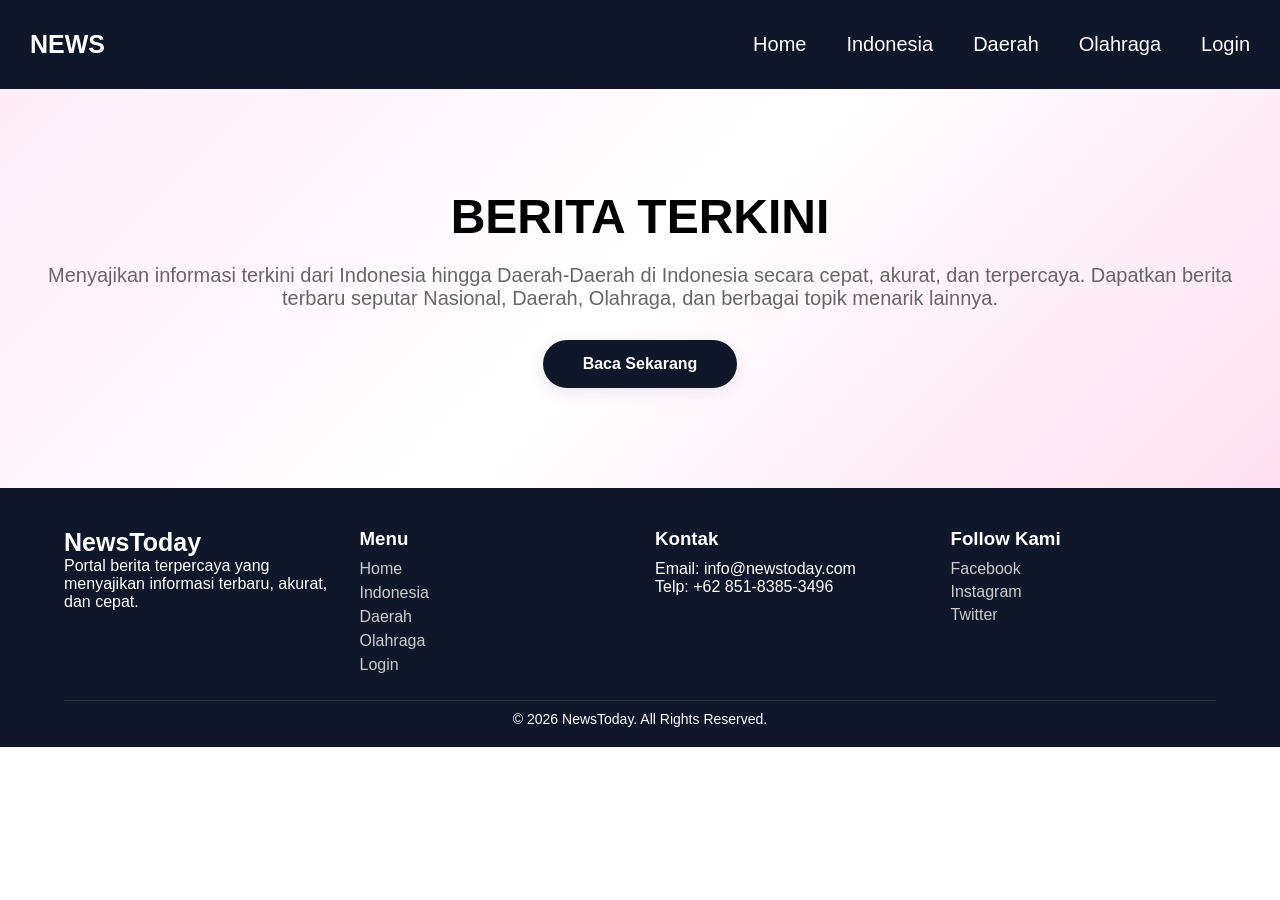
<file: index.html>
<!DOCTYPE html>
<html lang="en">
<head>
    <meta charset="UTF-8">
    <meta name="viewport" content="width=device-width, initial-scale=1.0">
    <title>News</title>
    <link rel="stylesheet" href="index.css">
</head>
<body>
    <nav class="navbar">
    <div class="logo">NEWS</div>
    <ul class="nav-berita">
        <li><a href="index.html">Home</a></li>
        <li><a href="Indonesia.html">Indonesia</a></li>
        <li><a href="Daerah.html">Daerah</a></li>
        <li><a href="Olahraga.html">Olahraga</a></li>
        <li><a href="Akun.html">Login</a></li>

    </ul>
</nav>
<!-- Hero Section -->
    <section id="home" class="hero">
        <div class="hero-content">
            <h2>BERITA TERKINI</h2>
            <p>Menyajikan informasi terkini dari Indonesia hingga Daerah-Daerah di Indonesia secara cepat, akurat, dan terpercaya. 
                Dapatkan berita terbaru seputar Nasional, Daerah, Olahraga, dan berbagai topik menarik lainnya.</p>
            <a href="Indonesia.html" class="btn">Baca Sekarang</a>
        </div>
    </section>
<!-- Footer -->
    <footer>
        <footer class="footer">
    <div class="footer-container">

        <!-- Logo & Deskripsi -->
        <div class="footer-col">
            <h2 class="logo">NewsToday</h2>
            <p>Portal berita terpercaya yang menyajikan informasi terbaru, akurat, dan cepat.</p>
        </div>

        <!-- Menu -->
        <div class="footer-col">
            <h3>Menu</h3>
            <ul>
                <li><a href="#">Home</a></li>
                <li><a href="#">Indonesia</a></li>
                <li><a href="#">Daerah</a></li>
                <li><a href="#">Olahraga</a></li>
                <li><a href="#">Login</a></li>
            </ul>
        </div>

        <!-- Kontak -->
        <div class="footer-col">
            <h3>Kontak</h3>
            <p>Email: info@newstoday.com</p>
            <p>Telp: +62 851-8385-3496</p>
        </div>

        <!-- Sosial Media -->
        <div class="footer-col">
            <h3>Follow Kami</h3>
            <div class="social">
                <a href="#">Facebook</a>
                <a href="#">Instagram</a>
                <a href="#">Twitter</a>
            </div>
        </div>

    </div>

    <!-- Copyright -->
     <footer>
    <div class="footer-bottom">
        <p>&copy; 2026 NewsToday. All Rights Reserved.</p>
    </div>
    </footer>
</body>
</html>
</file>
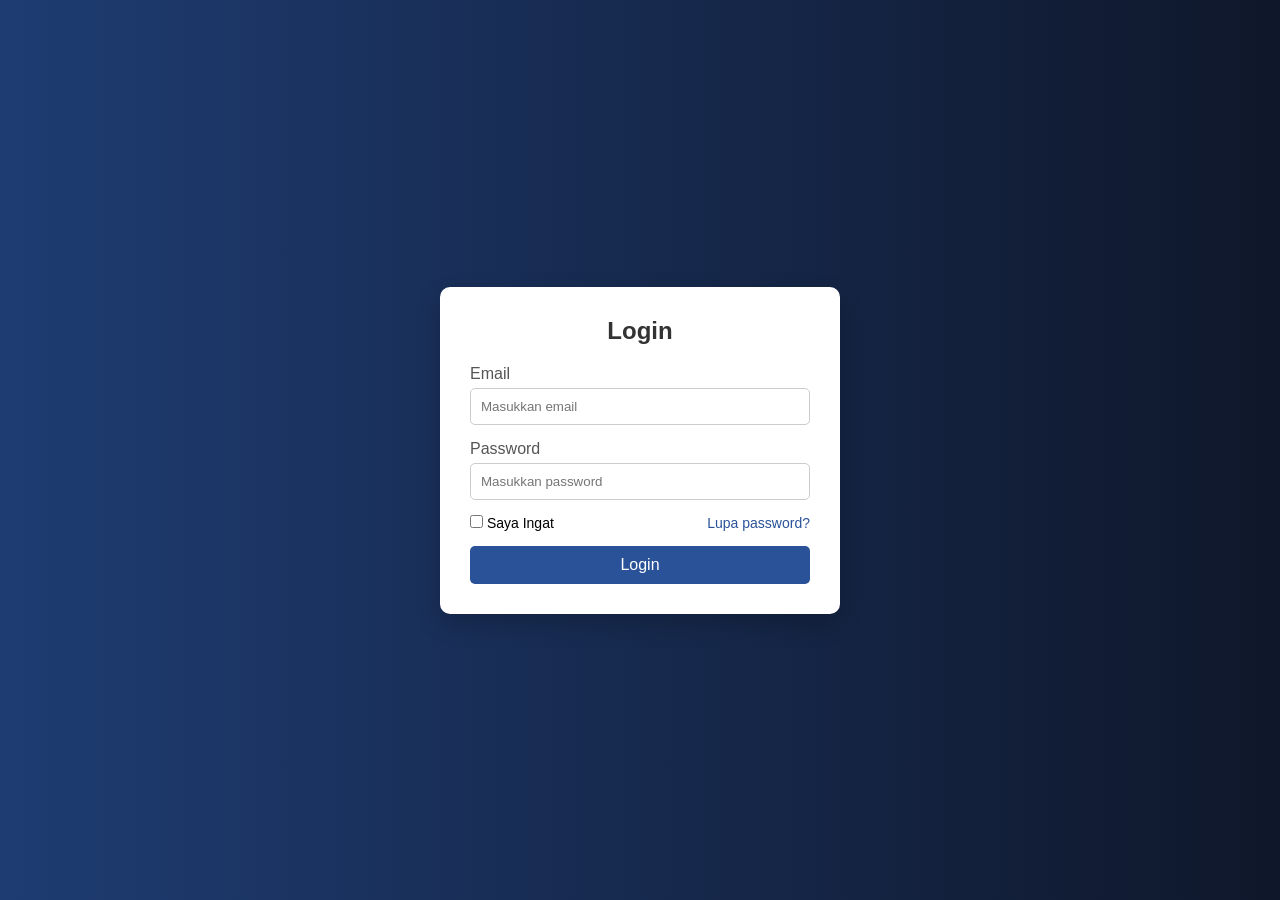
<file: Akun.html>
<!DOCTYPE html>
<html lang="id">
<head>
    <meta charset="UTF-8">
    <meta name="viewport" content="width=device-width, initial-scale=1.0">
    <title>Login - Portal Berita</title>
    <link rel="stylesheet" href="Akun.css">
</head>
<body>

<div class="login-container">
    <div class="login-box">
        <h2>Login </h2>
        <form>
            <div class="input-group">
                <label>Email</label>
                <input type="email" placeholder="Masukkan email" required>
            </div>

            <div class="input-group">
                <label>Password</label>
                <input type="password" placeholder="Masukkan password" required>
            </div>

            <div class="options">
                <label>
                    <input type="checkbox"> Saya Ingat
                </label>
                <a href="#">Lupa password?</a>
            </div>

            <button type="submit">Login</button>

            <form action="home.html"></form>
        </form>
    </div>
</div>

</body>
</html>
</file>
<file: index.css>
* {
    margin: 0;
    padding: 0;
    box-sizing: border-box;
}

body {
    font-family: Arial, sans-serif;
}

.navbar {
    display: flex;
    justify-content: space-between;
    align-items: center;
    background-color:#0F172A;
    padding: 30px 30px;
}

.logo {
    color: white;
    font-size: 25px;
    font-weight: bold;
}

.nav-berita {
    list-style: none;
    display: flex;
}

.nav-berita li {
    margin-left: 40px;
}

.nav-berita a {
    text-decoration: none;
    color: white;
    font-size: 20px;
    transition: 0.3s;
}

.nav-berita a:hover {
    color: #00bcd4;
}
/* Hero Section */
.hero {
    background: linear-gradient(135deg, #ffeef8 0%, #fff 50%, #ffe0f0 100%);
    padding: 100px 20px;
    text-align: center;
}

.hero-content h2 {
    font-size: 48px;
    color: b;
    margin-bottom: 20px;
    text-align: center;
}

.hero-content p {
    font-size: 20px;
    color: #666;
    margin-bottom: 30px;
}

.btn {
    display: inline-block;
    background: linear-gradient(135deg, #0F172A 0%, #0F172A 100%);
    color: white;
    padding: 15px 40px;
    text-decoration: none;
    border-radius: 50px;
    font-weight: bold;
    transition: transform 0.3s, box-shadow 0.3s;
    box-shadow: 0 4px 15px rgba(234, 227, 235, 0.938);
}

.btn:hover {
    transform: translateY(-3px);
    box-shadow: 0 6px 20px rgba(240, 236, 237, 0.76);
}
/* Footer */
.footer {
    background: #0F172A;
    color: #fff;
    padding: 40px 5% 20px;
}

.footer-container {
    display: flex;
    flex-wrap: wrap; 
    gap: 30px;
    justify-content: space-between;
}

.footer-col {
    flex: 1 1 200px;
}

.footer-col h3 {
    margin-bottom: 10px;
}

.footer-col ul {
    list-style: none;
}

.footer-col ul li {
    margin-bottom: 6px;
}

.footer-col ul li a {
    color: #ccc;
    text-decoration: none;
}

.footer-col ul li a:hover {
    color: #fff;
}

.social a {
    display: block;
    color: #ccc;
    margin-bottom: 5px;
    text-decoration: none;
}

.social a:hover {
    color: #fff;
}

.footer-bottom {
    text-align: center;
    margin-top: 20px;
    border-top: 1px solid #333;
    padding-top: 10px;
    font-size: 14px;
}
</file>
<file: Akun.css>
* {
    margin: 0;
    padding: 0;
    box-sizing: border-box;
    font-family: Arial, sans-serif;
}

body {
    background: linear-gradient(to right, #1e3c72, #0F172A);
    height: 100vh;
    display: flex;
    justify-content: center;
    align-items: center;
}

.login-container {
    width: 100%;
    max-width: 400px;
}

.login-box {
    background: #fff;
    padding: 30px;
    border-radius: 10px;
    box-shadow: 0 10px 25px rgba(0,0,0,0.2);
}

.login-box h2 {
    text-align: center;
    margin-bottom: 20px;
    color: #333;
}

.input-group {
    margin-bottom: 15px;
}

.input-group label {
    display: block;
    margin-bottom: 5px;
    color: #555;
}

.input-group input {
    width: 100%;
    padding: 10px;
    border: 1px solid #ccc;
    border-radius: 5px;
    outline: none;
}

.input-group input:focus {
    border-color: #2a5298;
}

.options {
    display: flex;
    justify-content: space-between;
    font-size: 14px;
    margin-bottom: 15px;
}

.options a {
    text-decoration: none;
    color: #2a5298;
}

button {
    width: 100%;
    padding: 10px;
    background: #2a5298;
    color: white;
    border: none;
    border-radius: 5px;
    cursor: pointer;
    font-size: 16px;
}

button:hover {
    background: #1e3c72;
}
</file>
